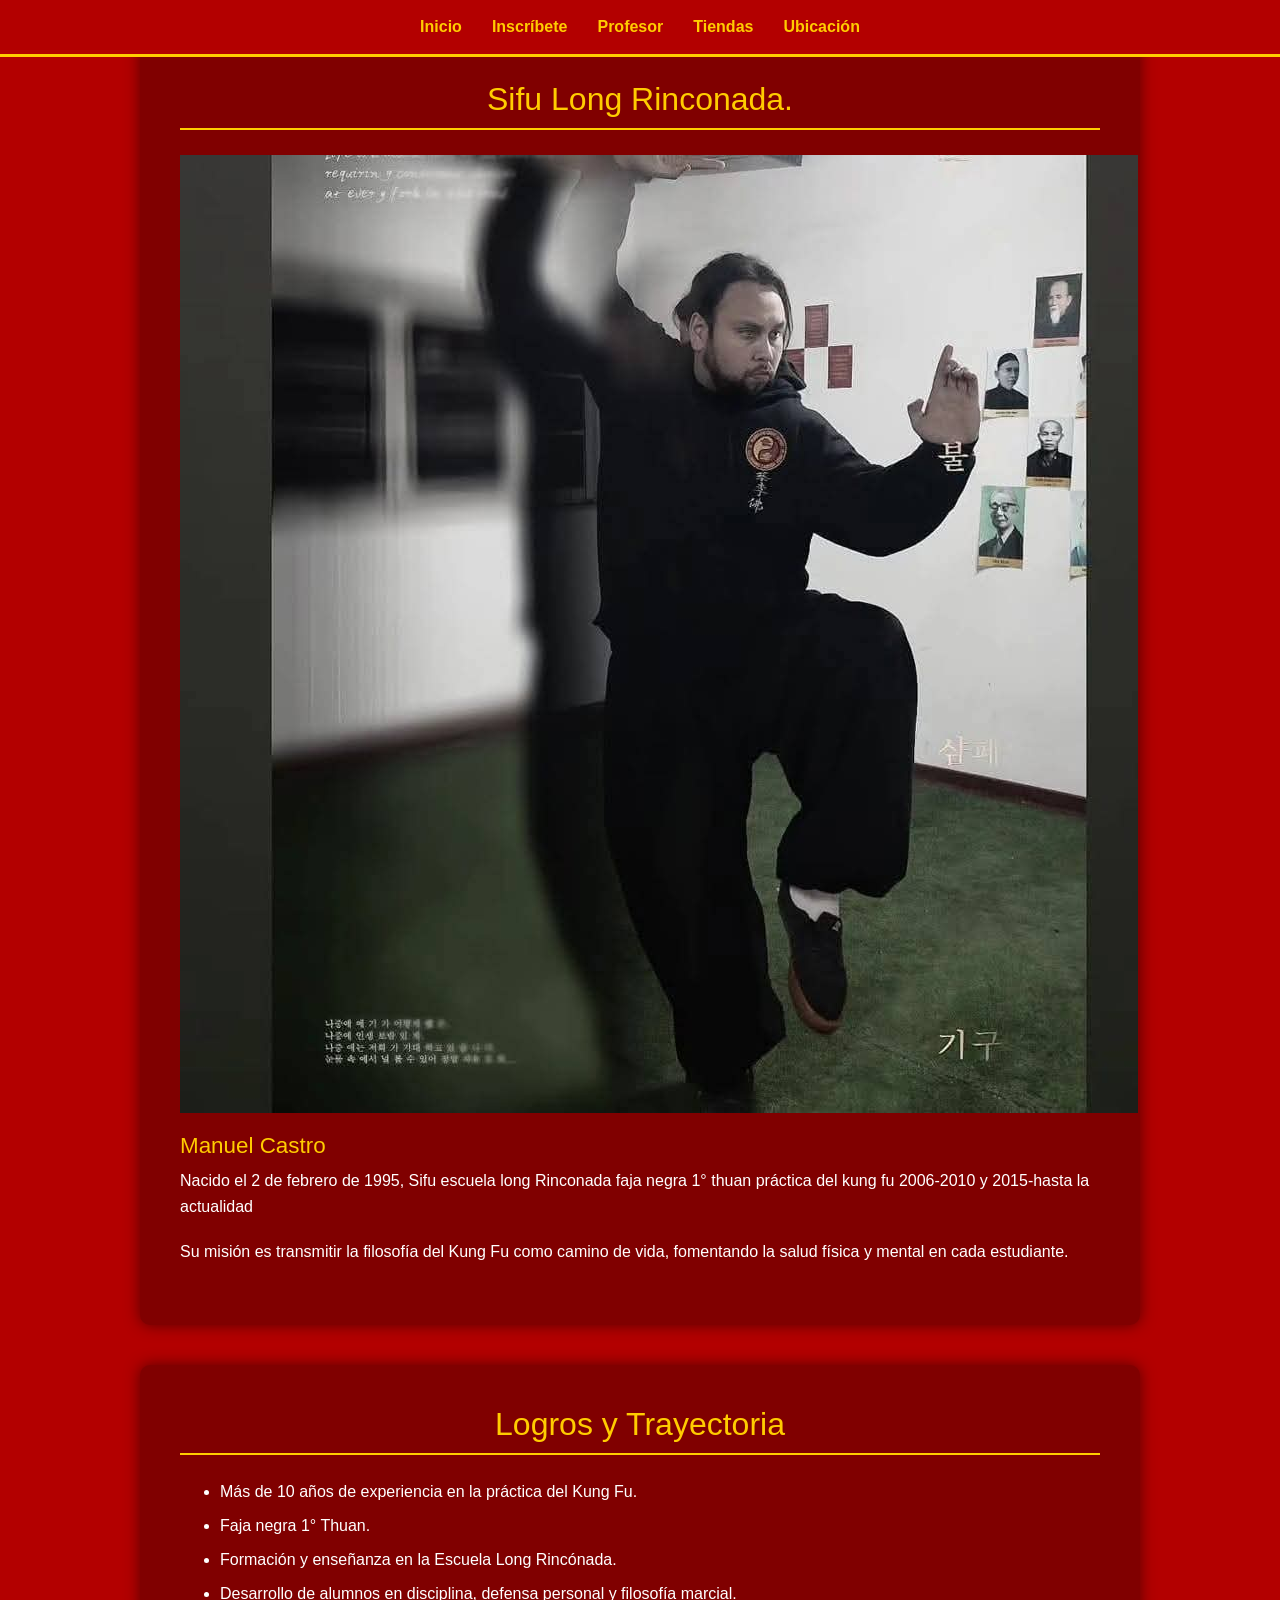
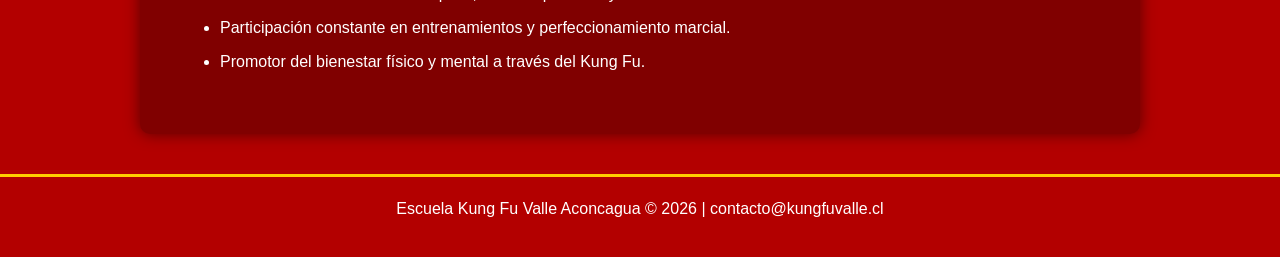
<file: profesor.html>
<!DOCTYPE html>
<html lang="es">
<head>
  <meta charset="UTF-8">
  <title>Profesor - Escuela Kung Fu Valle Aconcagua</title>
  <link href="https://cdn.jsdelivr.net/npm/bootstrap@5.3.3/dist/css/bootstrap.min.css" rel="stylesheet">
  <link rel="stylesheet" href="styles.css">
  <script src="script.js" defer></script>
</head>
<body>
  <nav>
    <ul>
      <li><a href="index.html">Inicio</a></li>
      <li><a href="inscribete.html">Inscríbete</a></li>
      <li><a href="profesor.html">Profesor</a></li>
      <li><a href="tienda.html">Tiendas</a></li>
      <li><a href="ubicacion.html">Ubicación</a></li>
    </ul>
  </nav>

  <main>
    <section id="profesor">
      <h2>Sifu Long Rinconada.</h2>
      <div class="card-profesor">
        <img src="img/profesor.jpeg" alt="Foto del Maestro">
        <div class="bio">
          <h3>Manuel Castro</h3>
          <p>Nacido el 2 de febrero de 1995, Sifu escuela long Rinconada faja negra 1° thuan práctica del kung fu 2006-2010 y 2015-hasta la actualidad</p>
          <p>Su misión es transmitir la filosofía del Kung Fu como camino de vida, fomentando la salud física y mental en cada estudiante.</p>
        </div>
      </div>
    </section>

    <section id="logros">
      <h2>Logros y Trayectoria</h2>
      <ul>
        <li>Más de 10 años de experiencia en la práctica del Kung Fu.</li>
        <li>Faja negra 1° Thuan.</li>
        <li>Formación y enseñanza en la Escuela Long Rincónada.</li>
        <li>Desarrollo de alumnos en disciplina, defensa personal y filosofía marcial.</li>
        <li>Participación constante en entrenamientos y perfeccionamiento marcial.</li>
        <li> Promotor del bienestar físico y mental a través del Kung Fu.</li>

      </ul>
    </section>
  </main>

  <footer>
    <p>Escuela Kung Fu Valle Aconcagua © 2026 | contacto@kungfuvalle.cl</p>
  </footer>
</body>
<script src="https://cdn.jsdelivr.net/npm/bootstrap@5.3.3/dist/js/bootstrap.bundle.min.js"></script>
</html>
</file>
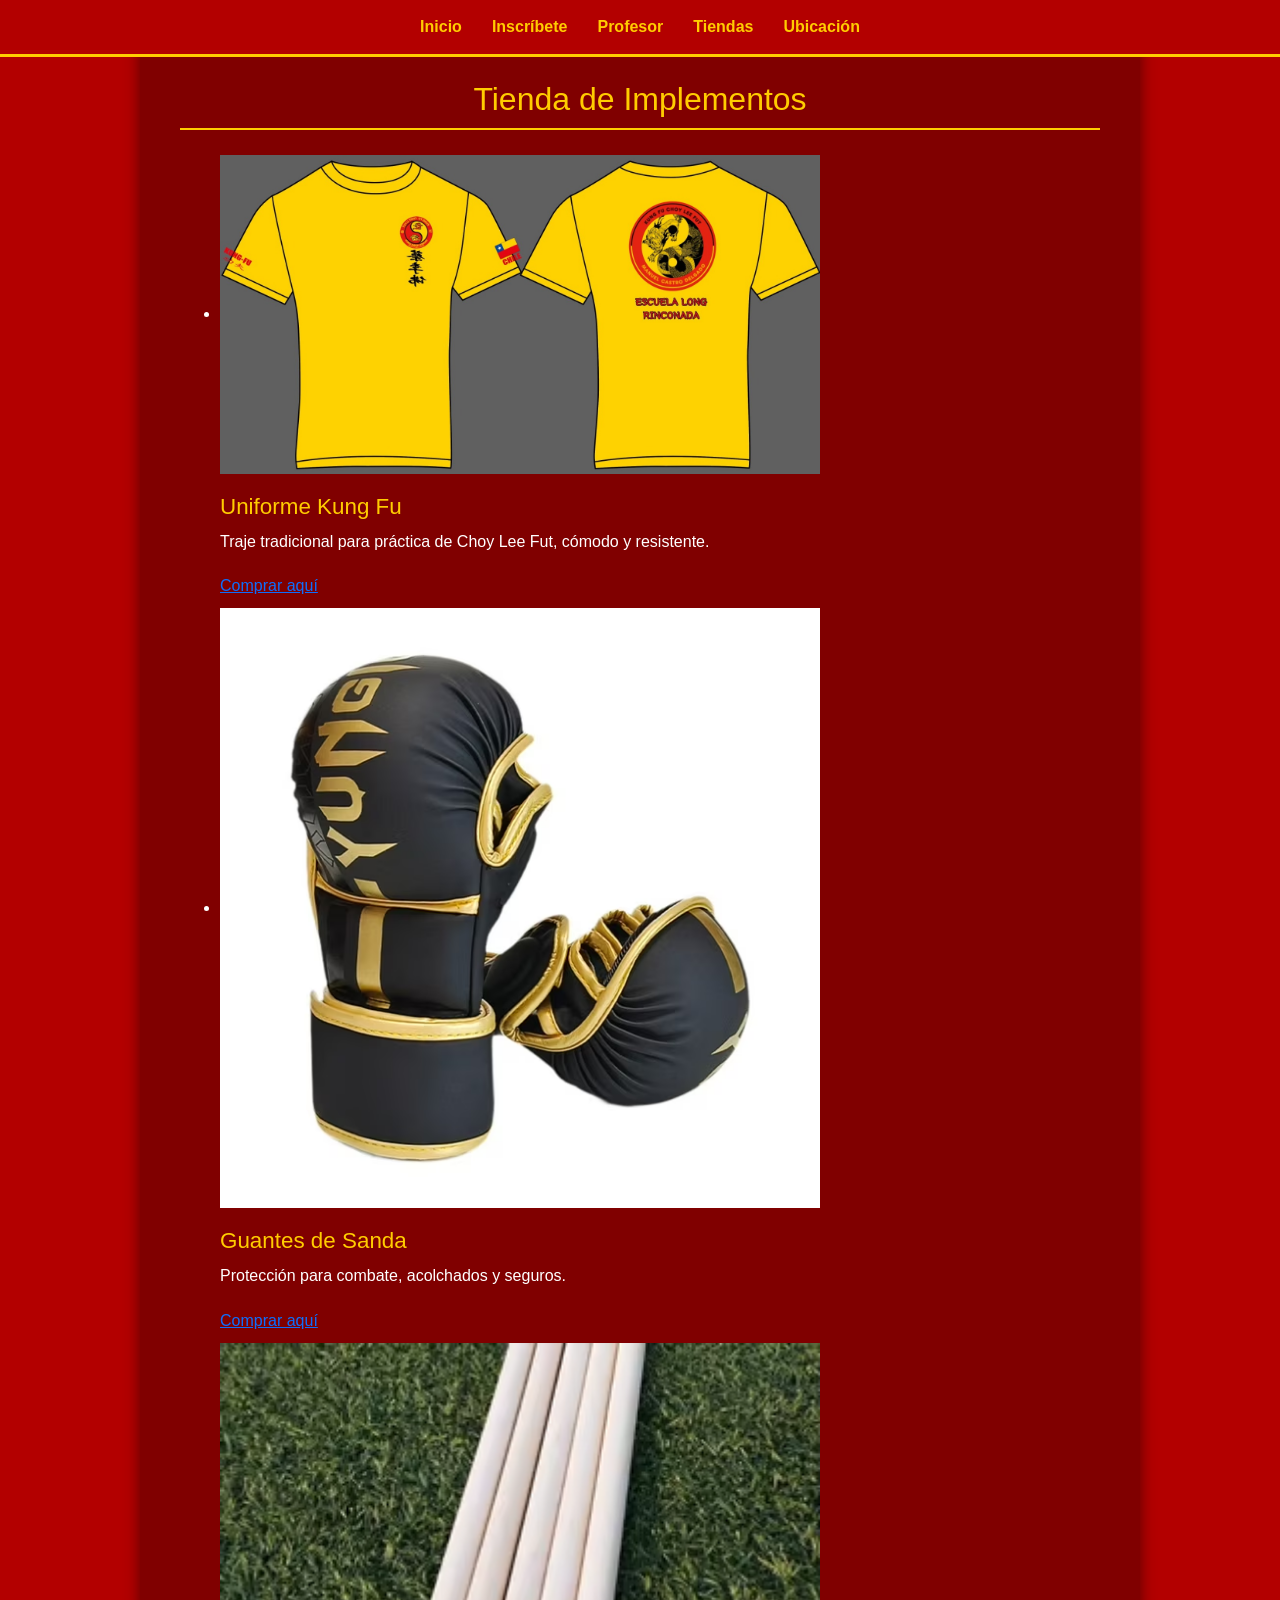
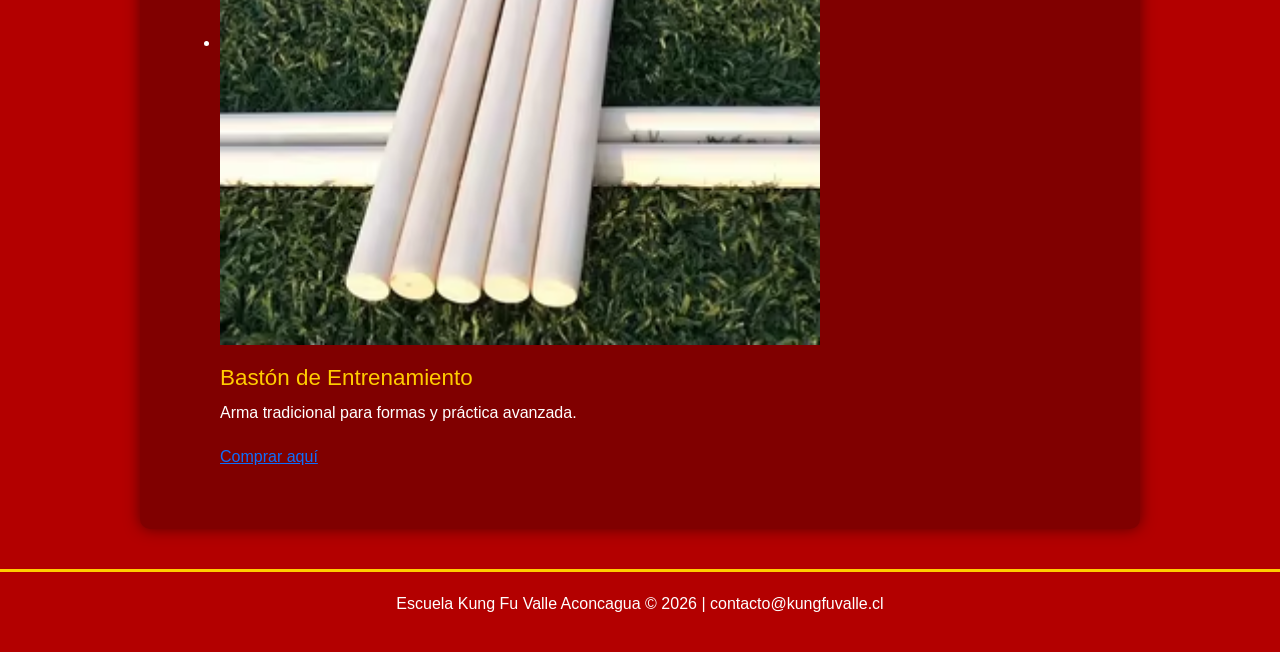
<file: tienda.html>
<!DOCTYPE html>
<html lang="es">
<head>
  <meta charset="UTF-8">
  <title>Tienda - Escuela Kung Fu Valle Aconcagua</title>
  <link href="https://cdn.jsdelivr.net/npm/bootstrap@5.3.3/dist/css/bootstrap.min.css" rel="stylesheet">
  <link rel="stylesheet" href="styles.css">
  <script src="script.js" defer></script>
</head>
<body>
  <nav>
    <ul>
      <li><a href="index.html">Inicio</a></li>
      <li><a href="inscribete.html">Inscríbete</a></li>
      <li><a href="profesor.html">Profesor</a></li>
      <li><a href="tienda.html">Tiendas</a></li>
      <li><a href="ubicacion.html">Ubicación</a></li>
    </ul>
  </nav>

  <main>
    <section id="tienda">
      <h2>Tienda de Implementos</h2>
      <ul>
        <li>
          <img src="img/uniforme.jpeg" alt="Uniforme Kung Fu" width="600">
          <h3>Uniforme Kung Fu</h3>
          <p>Traje tradicional para práctica de Choy Lee Fut, cómodo y resistente.</p>
          <a href="https://www.imperiomaricial.cl/uniformes" target="_blank">Comprar aquí</a>
        </li>
        <li>
          <img src="img/guantes.avif" alt="Guantes de Sanda" width="600">
          <h3>Guantes de Sanda</h3>
          <p>Protección para combate, acolchados y seguros.</p>
          <a href="https://www.imperiomaricial.cl/guantes" target="_blank">Comprar aquí</a>
        </li>
        <li>
          <img src="img/baston.avif" alt="Bastón de entrenamiento" width="600">
          <h3>Bastón de Entrenamiento</h3>
          <p>Arma tradicional para formas y práctica avanzada.</p>
          <a href="https://www.imperiomaricial.cl/armas" target="_blank">Comprar aquí</a>
        </li>
      </ul>
    </section>
  </main>

  <footer>
    <p>Escuela Kung Fu Valle Aconcagua © 2026 | contacto@kungfuvalle.cl</p>
  </footer>
</body>
<script src="https://cdn.jsdelivr.net/npm/bootstrap@5.3.3/dist/js/bootstrap.bundle.min.js"></script>
</html>
</file>
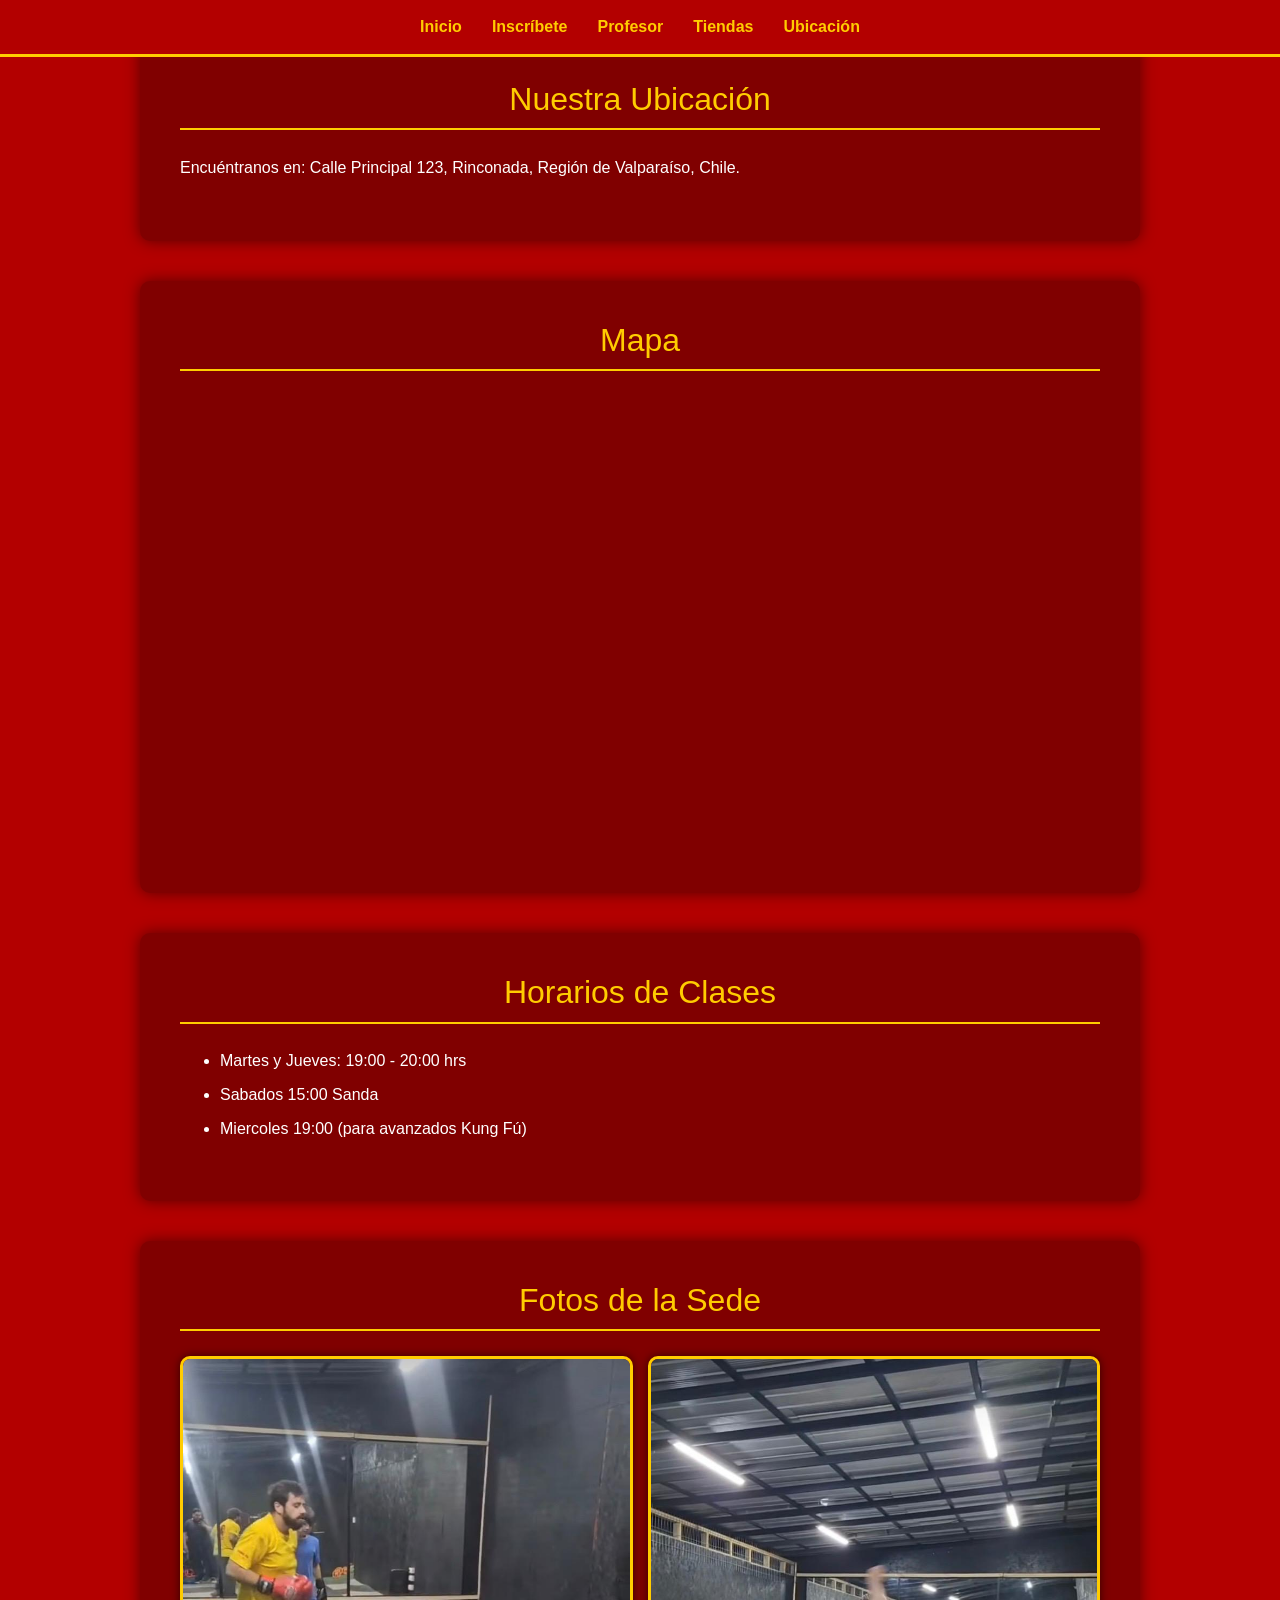
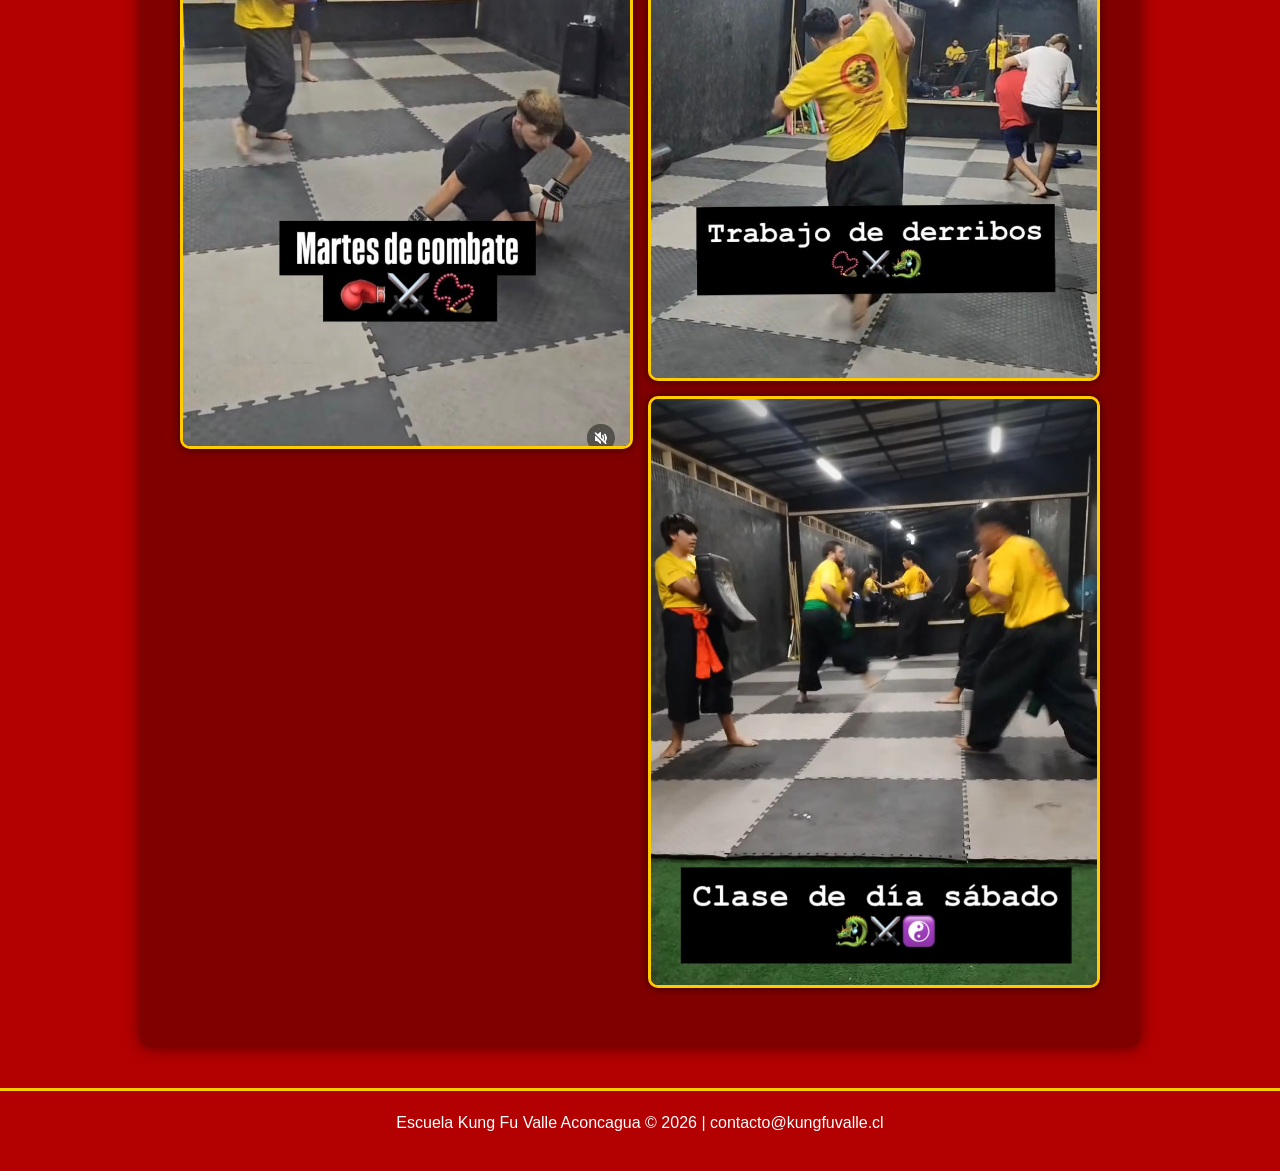
<file: ubicacion.html>
<!DOCTYPE html>
<html lang="es">
<head>
  <meta charset="UTF-8">
  <title>Ubicación - Escuela Kung Fu Valle Aconcagua</title>
  <link href="https://cdn.jsdelivr.net/npm/bootstrap@5.3.3/dist/css/bootstrap.min.css" rel="stylesheet">
  <link rel="stylesheet" href="styles.css">
  <script src="script.js" defer></script>
</head>
<body>
  <nav>
    <ul>
      <li><a href="index.html">Inicio</a></li>
      <li><a href="inscribete.html">Inscríbete</a></li>
      <li><a href="profesor.html">Profesor</a></li>
      <li><a href="tienda.html">Tiendas</a></li>
      <li><a href="ubicacion.html">Ubicación</a></li>
    </ul>
  </nav>

  <main>
    <section>
      <h2>Nuestra Ubicación</h2>
      <p> Encuéntranos en: Calle Principal 123, Rinconada, Región de Valparaíso, Chile.</p>
    </section>

<section>
  <h2>Mapa</h2>
<iframe src="https://www.google.com/maps/embed?pb=!1m18!1m12!1m3!1d3351.946899485987!2d-70.6856289!3d-32.8466576!2m3!1f0!2f0!3f0!3m2!1i1024!2i768!4f13.1!3m3!1m2!1s0x96881b002140c7c7%3A0x26ed30743a8c2c2b!2sGimnasio%20del%20oso!5e0!3m2!1ses-419!2scl!4v1777228538201!5m2!1ses-419!2scl" width="600" height="450" style="border:0;" allowfullscreen="" loading="lazy" referrerpolicy="no-referrer-when-downgrade"></iframe>

</section>



    <section>
      <h2>Horarios de Clases</h2>
      <ul>
        <li>Martes y Jueves: 19:00 - 20:00 hrs</li>
        <li>Sabados 15:00 Sanda</li>
        <li>Miercoles 19:00 (para avanzados Kung Fú)</li>

       
      </ul>
    </section>

    <section>
      <h2>Fotos de la Sede</h2>
      <ul id="galeria">
        <li><img src="img/sede1.jpeg" ></li>
        <li><img src="img/sede2.jpeg" ></li>
        <li><img src="img/sede3.jpeg" ></li>
      </ul>
    </section>
  </main>

  <footer>
    <p>Escuela Kung Fu Valle Aconcagua © 2026 | contacto@kungfuvalle.cl</p>
  </footer>
</body>
<script src="https://cdn.jsdelivr.net/npm/bootstrap@5.3.3/dist/js/bootstrap.bundle.min.js"></script>
</html>
</file>
<file: styles.css>
/* === BASE === */
html, body {
  height: 100%;
  margin: 0;
  display: flex;
  flex-direction: column;
  font-family: 'Segoe UI', Arial, sans-serif;
  background: #b30000;
  color: #fff;
}
 
/* NAV */
nav {
  background: #b30000;
  padding: 15px 20px;
  position: fixed;
  top: 0;
  width: 100%;
  z-index: 1000;
  border-bottom: 3px solid #ffcc00;
}
 
nav ul {
  list-style: none;
  display: flex;
  justify-content: center;
  gap: 30px;
  margin: 0;
  padding: 0;
}
 
nav li a {
  color: #ffcc00;
  text-decoration: none;
  font-weight: bold;
  transition: 0.3s;
}
 
nav li a:hover {
  color: #fff;
}
 
/* HERO */
.hero {
  flex: 1;
  display: flex;
  flex-direction: column;
  align-items: center;
  justify-content: flex-start;
  text-align: center;
  padding-top: 90px;
}
 
.hero h1 {
  font-size: 2.5em;
  color: #ffcc00;
  margin-top: 20px;
}
 
.hero p {
  font-size: 1.2em;
  color: #fff;
  margin: 15px 0 25px;
}
 
/* Logo */
.logo-img {
  width: 220px;
  margin-bottom: 25px;
  border: 5px solid #ffcc00;
  border-radius: 50%;
  box-shadow: 0 0 20px rgba(0,0,0,0.6);
  display: block;
  margin-left: auto;
  margin-right: auto;
}
 
/* Botón */
.btn {
  background: #ffcc00;
  color: #000;
  padding: 12px 25px;
  text-decoration: none;
  border-radius: 5px;
  font-weight: bold;
  transition: 0.3s;
}
 
.btn:hover {
  background: #fff;
  color: #b30000;
}
 
/* MAIN SECTIONS */
main {
  flex: 1;
}
 
main section {
  background: #800000;
  padding: 40px;
  margin: 40px auto;
  border-radius: 10px;
  max-width: 1000px;
  box-shadow: 0 0 15px rgba(0,0,0,0.5);
}
 
main h2 {
  color: #ffcc00;
  text-align: center;
  margin-bottom: 25px;
  font-size: 2em;
  border-bottom: 2px solid #ffcc00;
  padding-bottom: 10px;
}
 
main h3 {
  color: #ffcc00;
  margin-top: 20px;
  font-size: 1.4em;
}
 
main p {
  line-height: 1.6;
  margin-bottom: 20px;
}
 
main ul {
  list-style: disc;
  padding-left: 40px;
  margin-bottom: 20px;
}
 
main li {
  margin-bottom: 10px;
}
 
/* Imagen de historia */
.historia-img {
  display: block;
  max-width: 100%;
  height: auto;
  margin: 20px auto;
  border-radius: 10px;
  box-shadow: 0 0 15px rgba(0,0,0,0.5);
}
 
/* GALERÍA */
#galeria ul {
  display: flex;
  justify-content: center;
  gap: 20px;
  flex-wrap: wrap;
  list-style: none;
  padding: 0;
}
 
#galeria img {
  width: 250px;
  border-radius: 10px;
  border: 3px solid #ffcc00;
  box-shadow: 0 0 10px rgba(0,0,0,0.6);
  transition: transform 0.3s;
}
 
#galeria img:hover {
  transform: scale(1.05);
}
 
/* CARRUSEL */
#codigo-etico {
  background: #800000;
  padding: 40px;
  border-radius: 10px;
  max-width: 1000px;
  margin: 40px auto;
  box-shadow: 0 0 15px rgba(0,0,0,0.5);
}
 
#codigo-etico h2 {
  font-size: 2em;
  border-bottom: 2px solid #ffcc00;
  padding-bottom: 10px;
}
 
#codigo-etico p {
  line-height: 1.6;
  margin-bottom: 30px;
}
 
/* FORMULARIO INSCRIPCIÓN */
.form-inscripcion {
  background: #800000;
  padding: 20px;
  border-radius: 10px;
  max-width: 500px;
  margin: 20px auto;
  box-shadow: 0 0 15px rgba(0,0,0,0.5);
  display: flex;
  flex-direction: column;
  gap: 15px;
}
 
.form-inscripcion label {
  font-weight: bold;
  color: #fff;
}
 
.form-inscripcion input,
.form-inscripcion textarea {
  padding: 10px;
  border: 2px solid #ffcc00;
  border-radius: 5px;
  font-size: 1em;
}
 
.form-inscripcion button.btn {
  background: #ffcc00;
  color: #000;
  padding: 12px;
  border: none;
  border-radius: 5px;
  font-weight: bold;
  cursor: pointer;
  transition: 0.3s;
}
 
.form-inscripcion button.btn:hover {
  background: #fff;
  color: #b30000;
}
 
/* FOOTER */
footer {
  background: #b30000;
  color: #fff;
  text-align: center;
  padding: 20px;
  border-top: 3px solid #ffcc00;
}
 
/* ====================================================
   ASIDE: CLIMA (AJAX + JSON)
   Posicionado fijo a la derecha en escritorio
   ==================================================== */
aside#clima-aside {
  position: fixed;
  right: 20px;
  top: 120px;
  width: 230px;
  background-color: #800000;
  color: #fff;
  padding: 18px;
  border-radius: 12px;
  box-shadow: 0 0 15px rgba(0,0,0,0.5);
  border: 2px solid #ffcc00;
  z-index: 999;
  text-align: center;
}
 
aside#clima-aside h3 {
  margin-top: 0;
  font-size: 1.1em;
  color: #ffcc00;
  border-bottom: 1px solid #ffcc00;
  padding-bottom: 8px;
  margin-bottom: 12px;
}
 
/* Ciudad */
.clima-ciudad {
  font-size: 0.85em;
  color: #ffcc00;
  margin-bottom: 6px;
}
 
/* Ícono del clima */
.clima-icono {
  width: 70px;
  height: 70px;
  margin: 0 auto;
  display: block;
}
 
/* Temperatura grande */
.clima-temp {
  font-size: 2.4em;
  font-weight: bold;
  color: #ffcc00;
  line-height: 1;
  margin: 5px 0;
}
 
/* Descripción (ej: "cielo despejado") */
.clima-desc {
  font-size: 0.9em;
  text-transform: capitalize;
  color: #fff;
  margin-bottom: 10px;
}
 
/* Detalles: sensación, humedad, viento */
.clima-detalles {
  display: flex;
  flex-direction: column;
  gap: 5px;
  font-size: 0.82em;
  color: #fff;
  background: rgba(0,0,0,0.2);
  border-radius: 8px;
  padding: 8px;
  margin-bottom: 10px;
}
 
/* Texto de actualización */
.clima-actualizado {
  font-size: 0.7em;
  color: #ffcc0099;
  margin: 0;
}
 
/* ================================
   MEDIA QUERIES
   ================================ */
 
/* TABLET (max 768px) */
@media (max-width: 768px) {
 
  nav ul {
    flex-direction: column;
    gap: 10px;
    align-items: center;
  }
 
  .hero {
    padding-top: 140px;
  }
 
  .hero h1 {
    font-size: 1.8em;
  }
 
  .hero p {
    font-size: 1em;
  }
 
  .logo-img {
    width: 150px;
  }
 
  main section {
    padding: 20px;
    margin: 20px 10px;
  }
 
  main h2 {
    font-size: 1.5em;
  }
 
  main h3 {
    font-size: 1.2em;
  }
 
  #galeria img {
    width: 100%;
    max-width: 300px;
  }
 
  #codigo-etico {
    padding: 20px;
    margin: 20px 10px;
  }
 
  .form-inscripcion {
    max-width: 100%;
    margin: 10px;
    padding: 15px;
  }
 
  /* Aside clima: baja al flujo normal en tablet/móvil */
  aside#clima-aside {
    position: static;
    width: 100%;
    margin: 20px auto;
    box-sizing: border-box;
    border-radius: 10px;
  }
}
 
/* CELULAR (max 480px) */
@media (max-width: 480px) {
 
  nav {
    padding: 10px;
  }
 
  nav ul {
    gap: 8px;
  }
 
  nav li a {
    font-size: 0.9em;
  }
 
  .hero {
    padding-top: 160px;
    padding-left: 10px;
    padding-right: 10px;
  }
 
  .hero h1 {
    font-size: 1.4em;
  }
 
  .logo-img {
    width: 120px;
  }
 
  main section {
    padding: 15px;
    margin: 15px 5px;
    border-radius: 5px;
  }
 
  main h2 {
    font-size: 1.3em;
  }
 
  main ul {
    padding-left: 20px;
  }
 
  #galeria ul {
    flex-direction: column;
    align-items: center;
  }
 
  #galeria img {
    width: 100%;
  }
 
  .form-inscripcion {
    padding: 10px;
    gap: 10px;
  }
 
  .form-inscripcion input,
  .form-inscripcion textarea {
    font-size: 0.95em;
  }
 
  footer {
    font-size: 0.85em;
    padding: 15px;
  }
 
  aside#clima-aside {
    position: static;
    width: 100%;
    margin: 10px 0;
    border-radius: 8px;
  }
}
 
#galeria {
  columns: 2;
  gap: 15px;
  list-style: none;
  padding: 0;
}
 
#galeria li {
  break-inside: avoid;
  margin-bottom: 15px;
}
 
#galeria img {
  width: 100%;
  height: auto;
  border-radius: 10px;
  border: 3px solid #ffcc00;
  box-shadow: 0 0 10px rgba(0,0,0,0.6);
}
</file>
